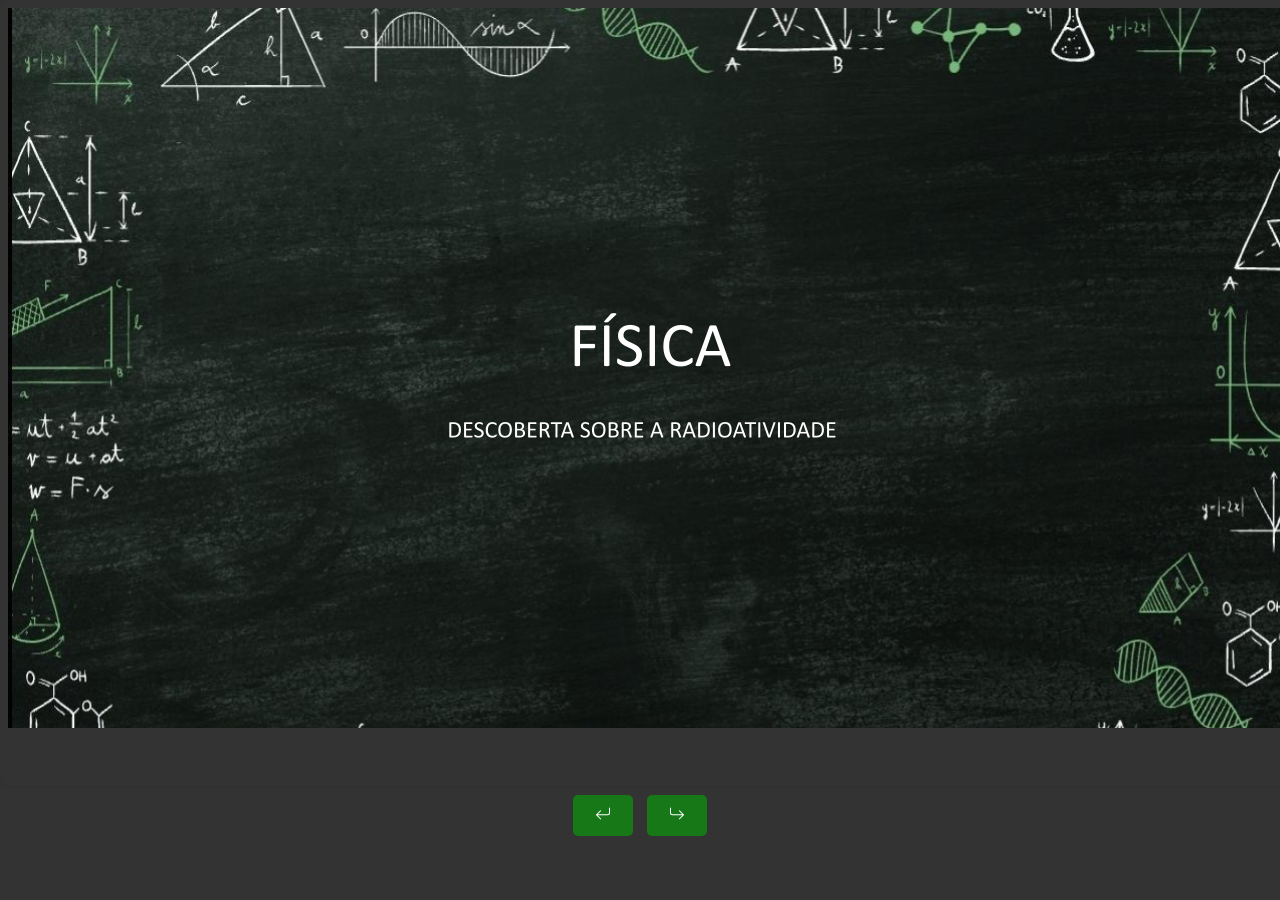
<file: index.html>
<!DOCTYPE html>
<html lang="pt-BR">
<head>
    <meta charset="UTF-8">
    <link rel="stylesheet" href="capa.html">
    <link rel="stylesheet" href="style.css">
    <meta name="viewport" content="width=device-width, initial-scale=1.0">
    <title>Apresentação de Física - Radioatividade</title>
</head>
<body>
    
       
        
        <iframe id="slideFrame" src="slide1.html"></iframe>
        
         <div class="nav-buttons">
                <button onclick="prevSlide()"> <!--ANTERIOR-->
                    <svg xmlns="http://www.w3.org/2000/svg" width="16" height="16" fill="currentColor" class="bi bi-arrow-return-left" viewBox="0 0 16 16">
                    <path fill-rule="evenodd" d="M14.5 1.5a.5.5 0 0 1 .5.5v4.8a2.5 2.5 0 0 1-2.5 2.5H2.707l3.347 3.346a.5.5 0 0 1-.708.708l-4.2-4.2a.5.5 0 0 1 0-.708l4-4a.5.5 0 1 1 .708.708L2.707 8.3H12.5A1.5 1.5 0 0 0 14 6.8V2a.5.5 0 0 1 .5-.5"/>
                   </svg>
                </button>

                <button onclick="nextSlide()"><!--PROXIMO-->
                    <svg xmlns="http://www.w3.org/2000/svg" width="16" height="16" fill="currentColor" class="bi bi-arrow-return-right" viewBox="0 0 16 16">
                    <path fill-rule="evenodd" d="M1.5 1.5A.5.5 0 0 0 1 2v4.8a2.5 2.5 0 0 0 2.5 2.5h9.793l-3.347 3.346a.5.5 0 0 0 .708.708l4.2-4.2a.5.5 0 0 0 0-.708l-4-4a.5.5 0 0 0-.708.708L13.293 8.3H3.5A1.5 1.5 0 0 1 2 6.8V2a.5.5 0 0 0-.5-.5"/>
                    </svg>
                </button>
         </div>
        
        
    
    <script>
        let currentSlide = 1;
        const totalSlides = 10;  // Altere para o número de slides que você tem

        function showSlide(slideNumber) {
            document.getElementById('slideFrame').src = `slide${slideNumber}.html`;
        }

        function nextSlide() {
            if (currentSlide < totalSlides) {
                currentSlide++;
                showSlide(currentSlide);
            }
        }

        function prevSlide() {
            if (currentSlide > 1) {
                currentSlide--;
                showSlide(currentSlide);
            }
        }
    </script>
</body>
</html>
</file>
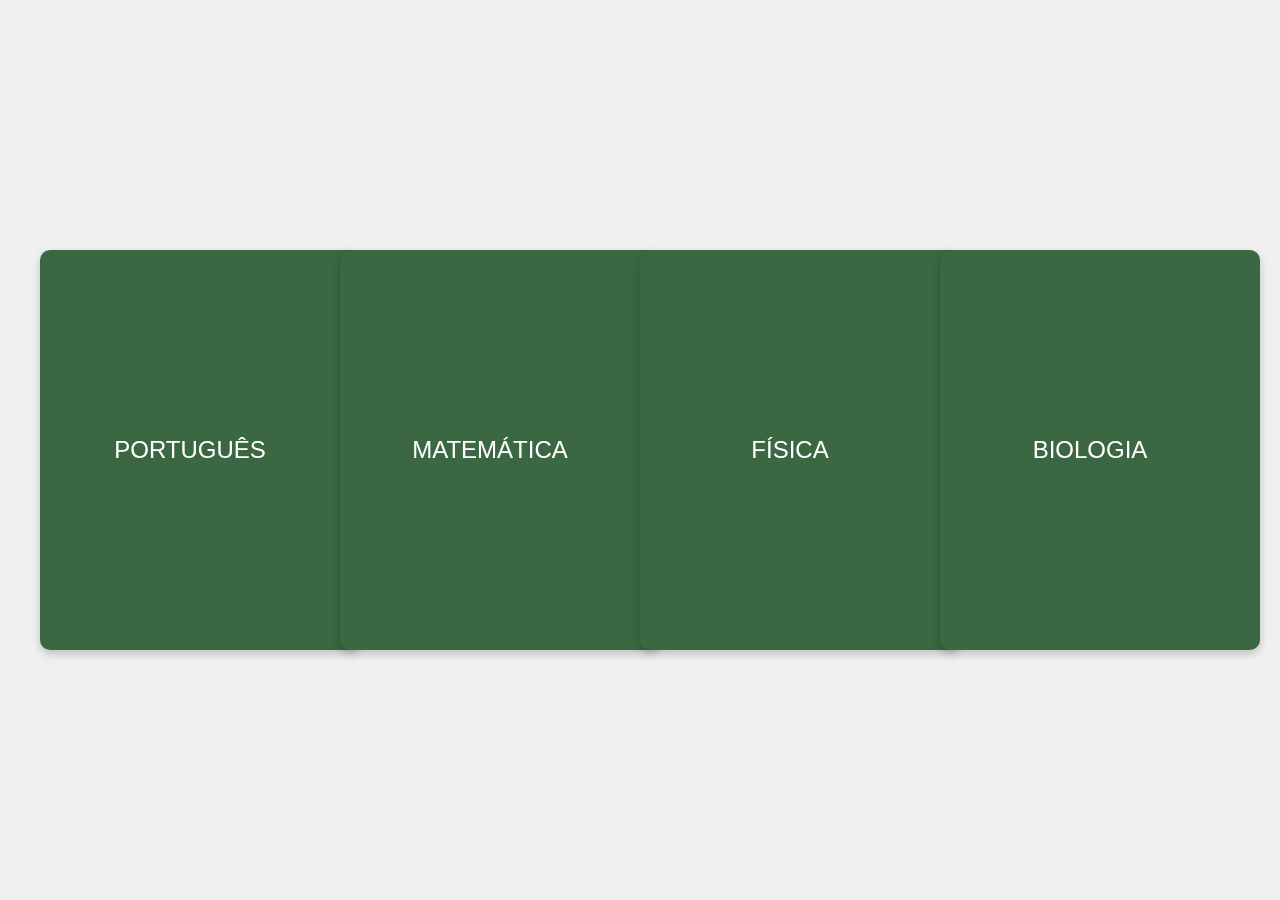
<file: capa.html>
<!DOCTYPE html>
<html lang="pt-BR">
<head>
    <meta charset="UTF-8">
    <link rel="stylesheet" href="index.html">
    <meta name="viewport" content="width=device-width, initial-scale=1.0">
    <title>ESCOLHA UM..</title>
    <style>
        body {
            display: flex;
            justify-content: center;
            align-items: center;
            height: 100vh;
            margin: 0;
            background-color: #f0f0f0;
            font-family: Arial, sans-serif;
        }
        .card-container {
            perspective: 1000px;
        }
        .card {
            width: 300px;
            height: 400px;
            position: relative;
            transform-style: preserve-3d;
            transform: rotateY(0deg);
            transition: transform 3s;
        }
        .card:hover {
            transform: rotateY(180deg);
        }
        .card .side {
            width: 100%;
            height: 100%;
            position: absolute;
            backface-visibility: hidden;
            border-radius: 10px;
            box-shadow: 0 4px 8px rgba(0, 0, 0, 0.2);
        }
        .card .front {
            background-color: #3b6743;
            display: flex;
            justify-content: center;
            align-items: center;
            color: white;
            font-size: 24px;
            padding-right: 20px;
            
        }
        .card .back {
            background-color: #555454;
            color: white;
            transform: rotateY(180deg);
            display: flex;
            justify-content: center;
            align-items: center;
            font-size: 24px;
            text-decoration: none;

        }

        .card .back:hover{
            text-decoration: overline;
            color: white;
        }



        
    </style>
</head>
<body>
    
         <div class="card-container">
            <div class="card">
                <div class="side front">
                    PORTUGUÊS
                </div>
                <div class="side back">
                    PORTUGUÊS
                </div>
            </div>
        </div>

            <div class="card-container">
                <div class="card">
                    <div class="side front">
                        MATEMÁTICA
                    </div>
                    <div class="side back">
                        NATEMÁTICA
                    </div>
                </div>
            </div>
        

        
            <div class="card-container">
                <div class="card">
                    <div class="side front">
                        FÍSICA
                    </div>
                    
                    <div class="side back">
                        <a href="index.html">FÍSICA</a>
                    </div>
                </div>
            </div>
        

         
            <div class="card-container">
                <div class="card">
                    <div class="side front">
                    BIOLOGIA
                    </div>
                    <div class="side back">
                        BIOLOGIA
                    </div>
                </div>
            </div>
        
</body>
</html>
</file>
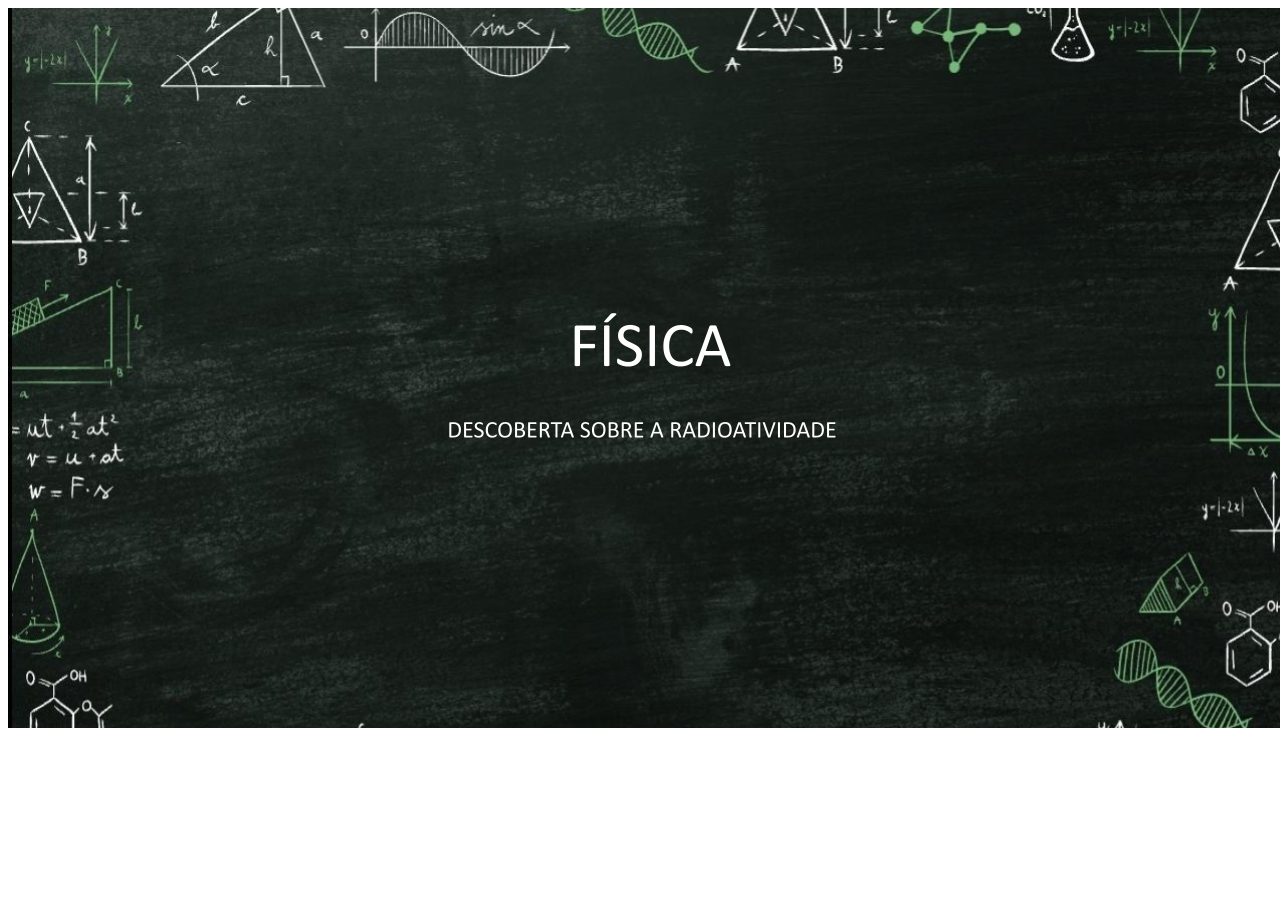
<file: slide1.html>
<!DOCTYPE html>
<html lang="pt-BR">
<head>
    <meta charset="UTF-8">
    <meta name="viewport" content="width=device-width, initial-scale=1.0">
    <title>Slide 01</title>
    
</head>
<body>
    <img src="slide/img01.pptx.png" alt="">
    
</body>
</html>
</file>
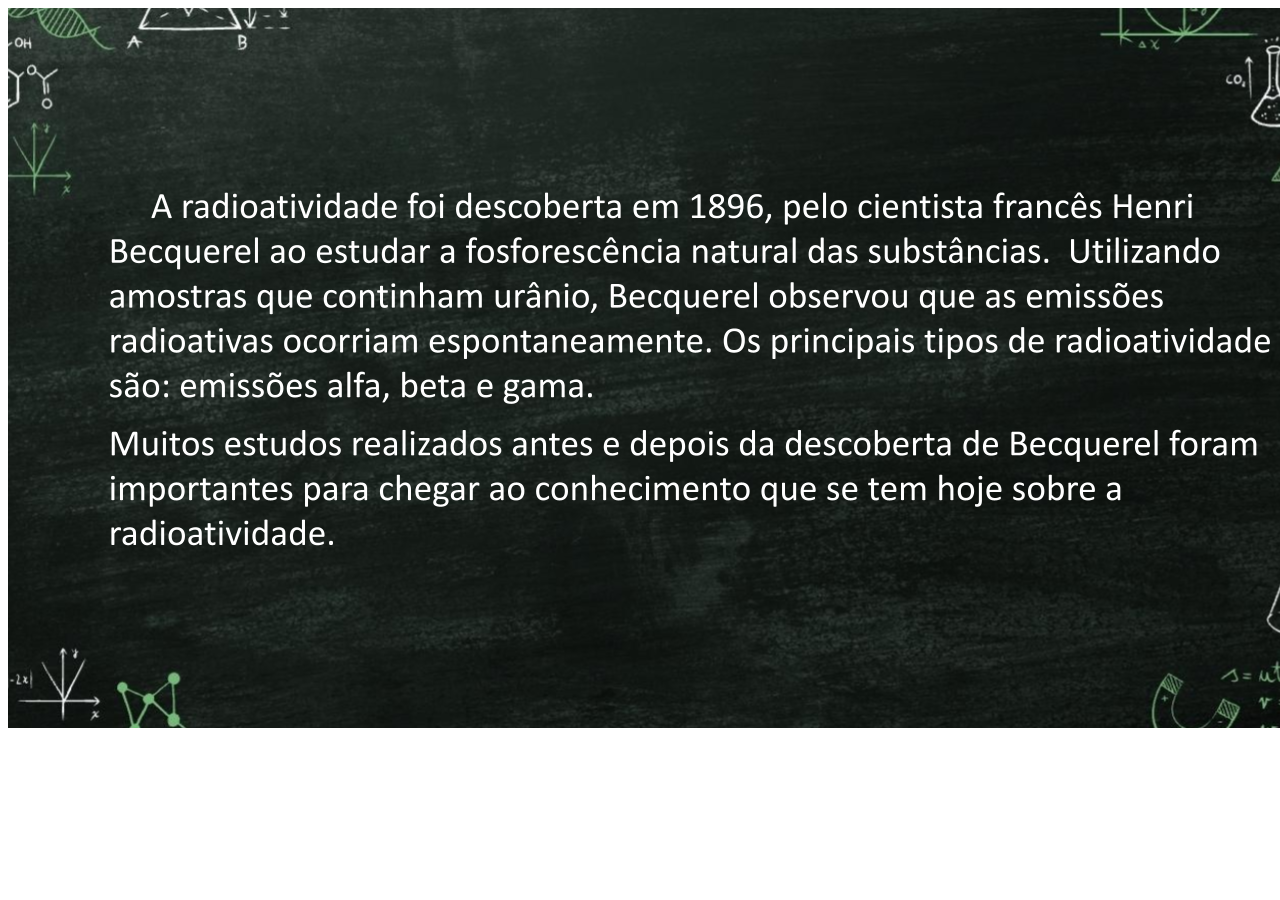
<file: slide2.html>
<!DOCTYPE html>
<html lang="pt-BR">
<head>
    <meta charset="UTF-8">
    <meta name="viewport" content="width=device-width, initial-scale=1.0">
    <title>Slide 02</title>
    <style>
       
    </style>
</head>
<body>
    <img src="slide/img002.pptx.png" alt="">
</body>
</html>
</file>
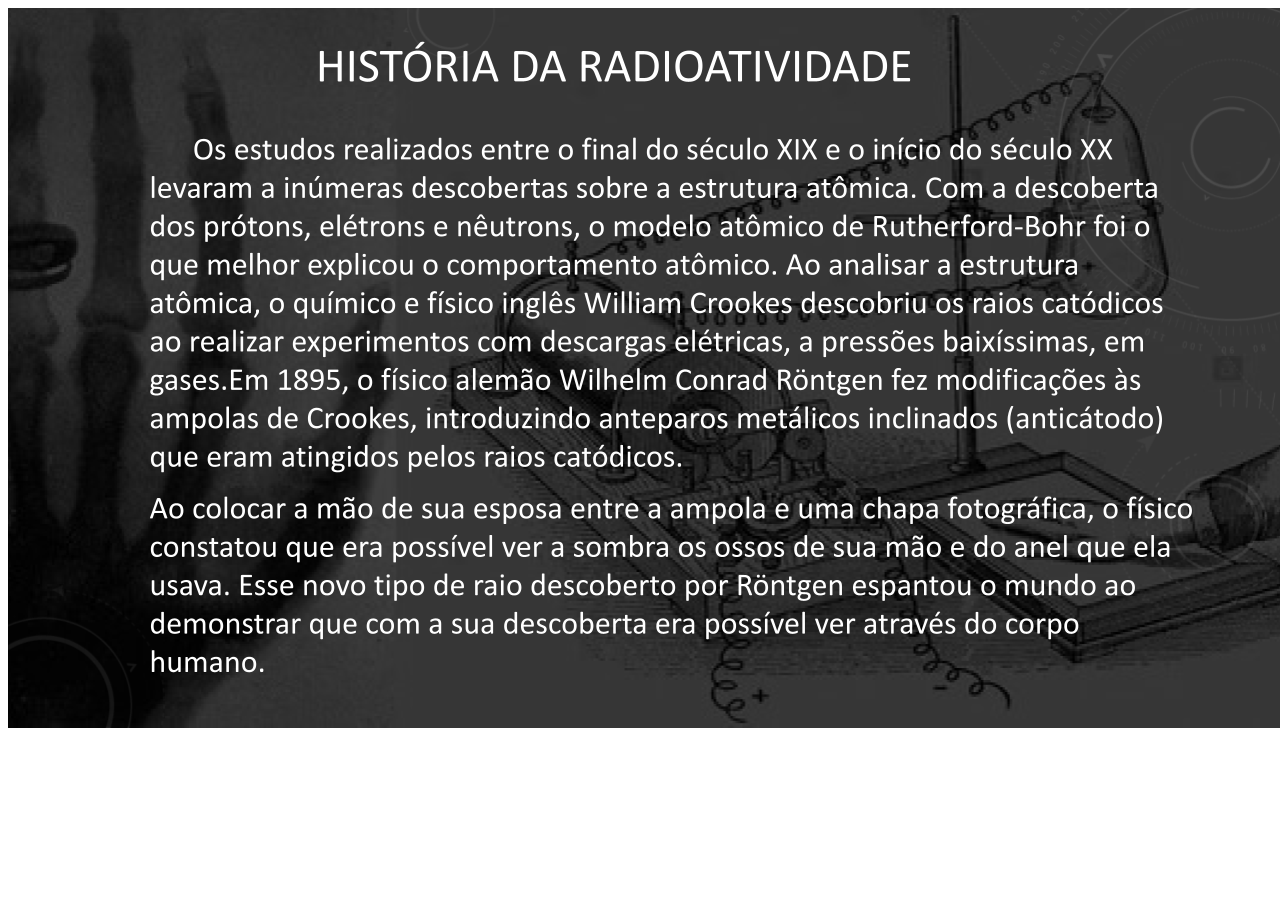
<file: slide3.html>
<!DOCTYPE html>
<html lang="pt-BR">
<head>
    <meta charset="UTF-8">
    <meta name="viewport" content="width=device-width, initial-scale=1.0">
    <title>Slide 03</title>
    <style>
       
    </style>
</head>
<body>
    <img src="slide/img003.pptx.png" alt="">
</body>
</html>
</file>
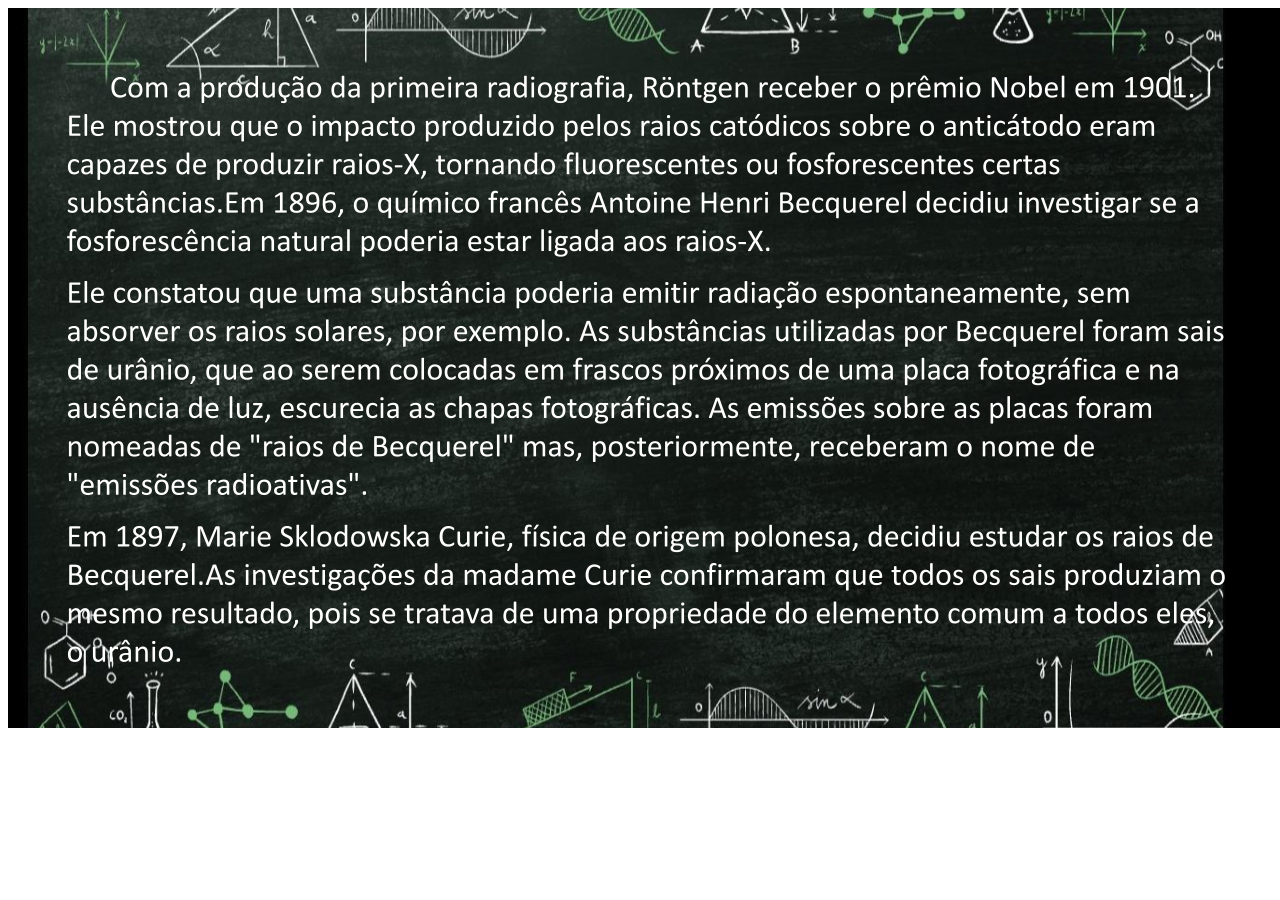
<file: slide4.html>
<!DOCTYPE html>
<html lang="pt-BR">
<head>
    <meta charset="UTF-8">
    <meta name="viewport" content="width=device-width, initial-scale=1.0">
    <title>Slide 04</title>
    <style>
       
    </style>
</head>
<body>
    <img src="slide/img004.pptx.png" alt="">
</body>
</html>
</file>
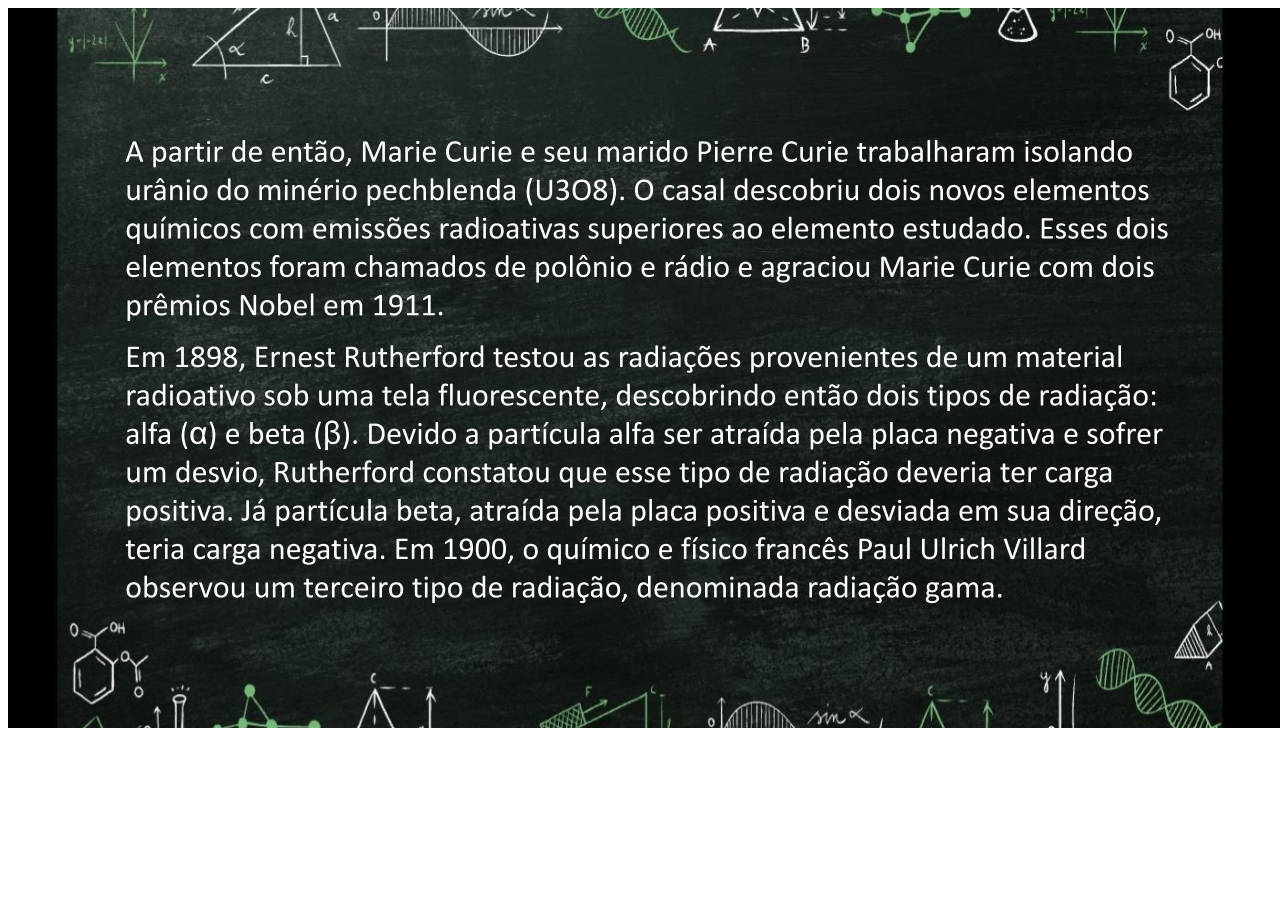
<file: slide5.html>
<!DOCTYPE html>
<html lang="pt-BR">
<head>
    <meta charset="UTF-8">
    <meta name="viewport" content="width=device-width, initial-scale=1.0">
    <title>Slide 005</title>
    <style>
       
    </style>
</head>
<body>
    <img src="slide/img005.pptx.png" alt="">
</body>
</html>
</file>
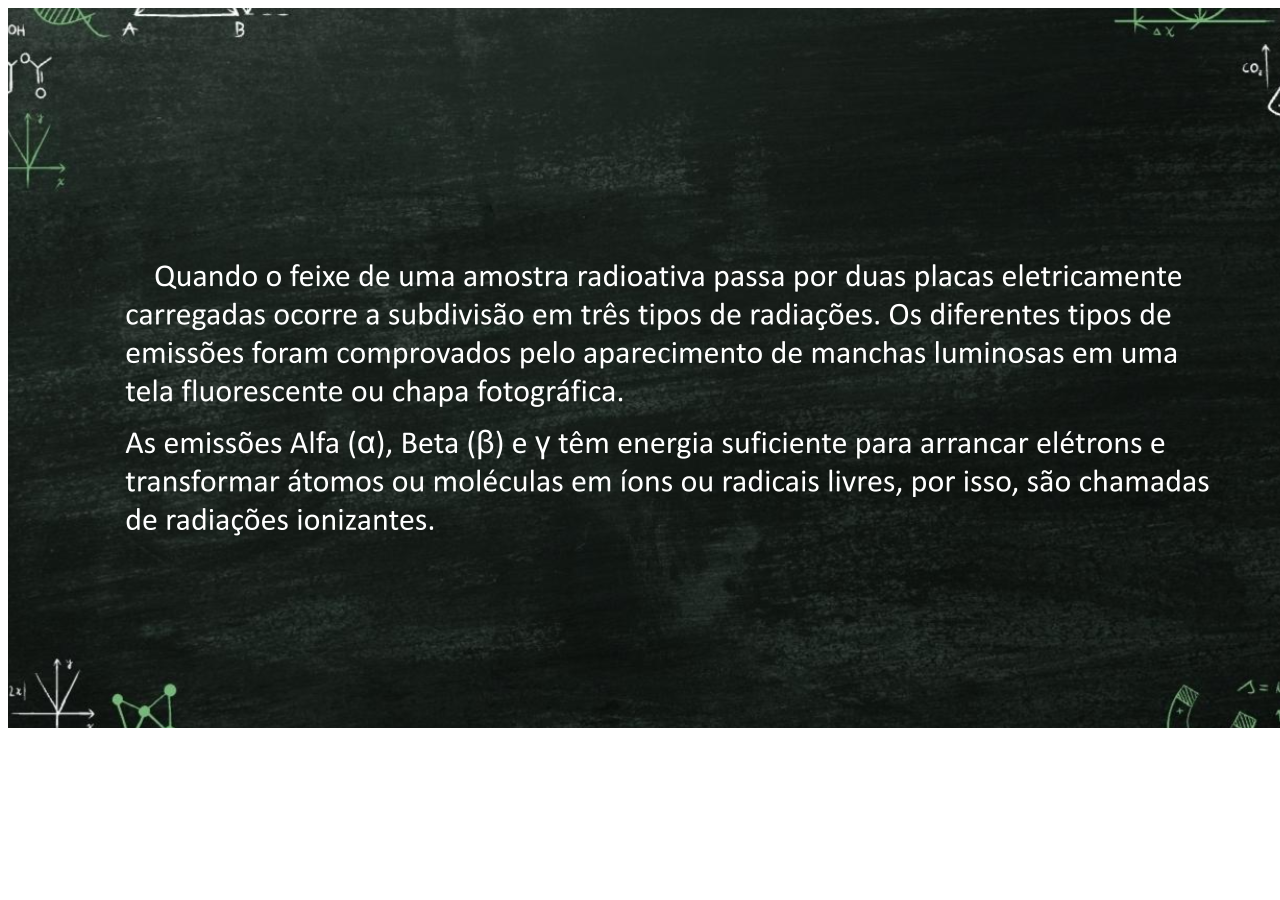
<file: slide6.html>
<!DOCTYPE html>
<html lang="pt-BR">
<head>
    <meta charset="UTF-8">
    <meta name="viewport" content="width=device-width, initial-scale=1.0">
    <title>Slide 06</title>
    <style>
       
    </style>
</head>
<body>
    <img src="slide/img006.pptx.png" alt="">
</body>
</html>
</file>
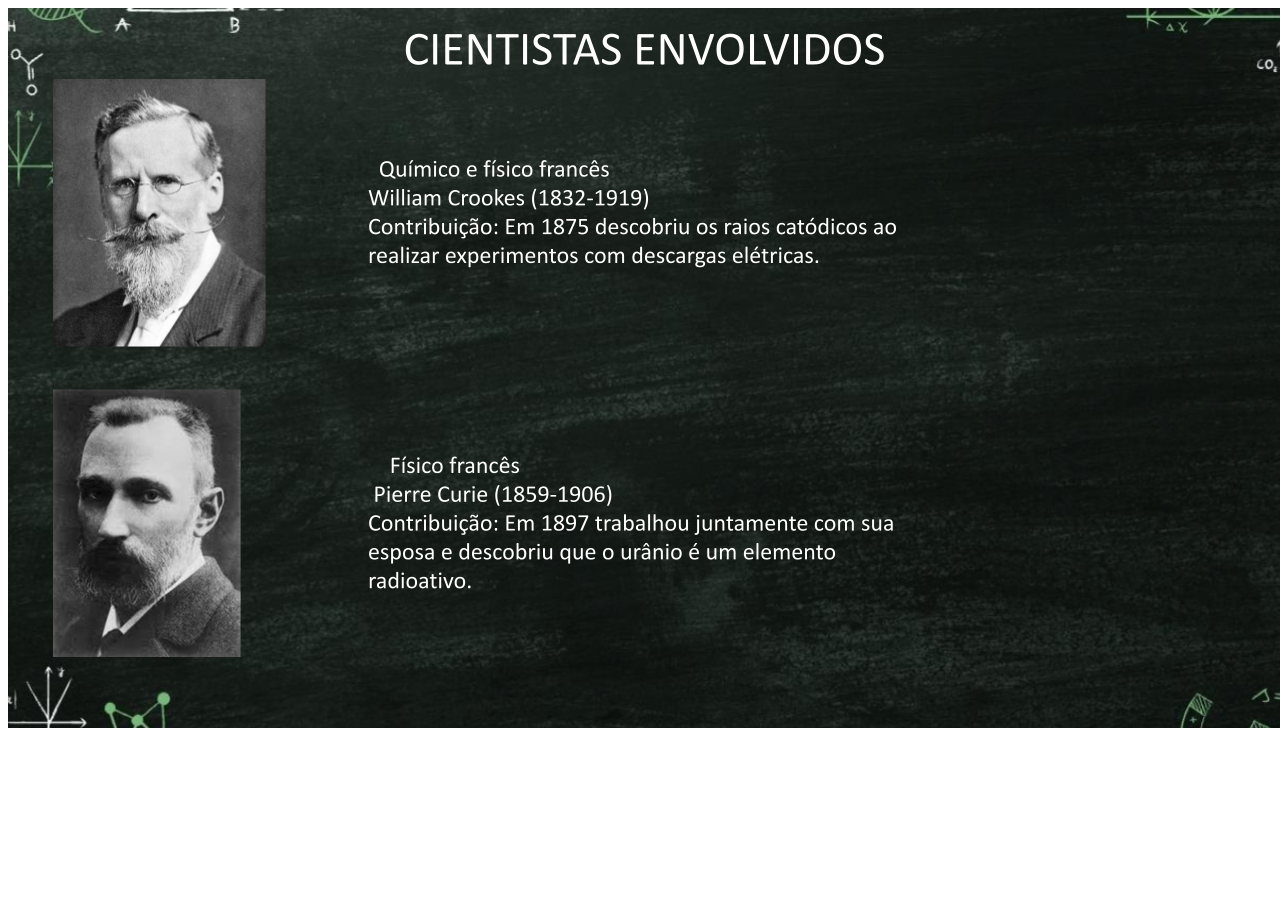
<file: slide7.html>
<!DOCTYPE html>
<html lang="pt-BR">
<head>
    <meta charset="UTF-8">
    <meta name="viewport" content="width=device-width, initial-scale=1.0">
    <title>Slide 07</title>
    <style>
       
    </style>
</head>
<body>
    <img src="slide/img07.pptx.png" alt="">
</body>
</html>
</file>
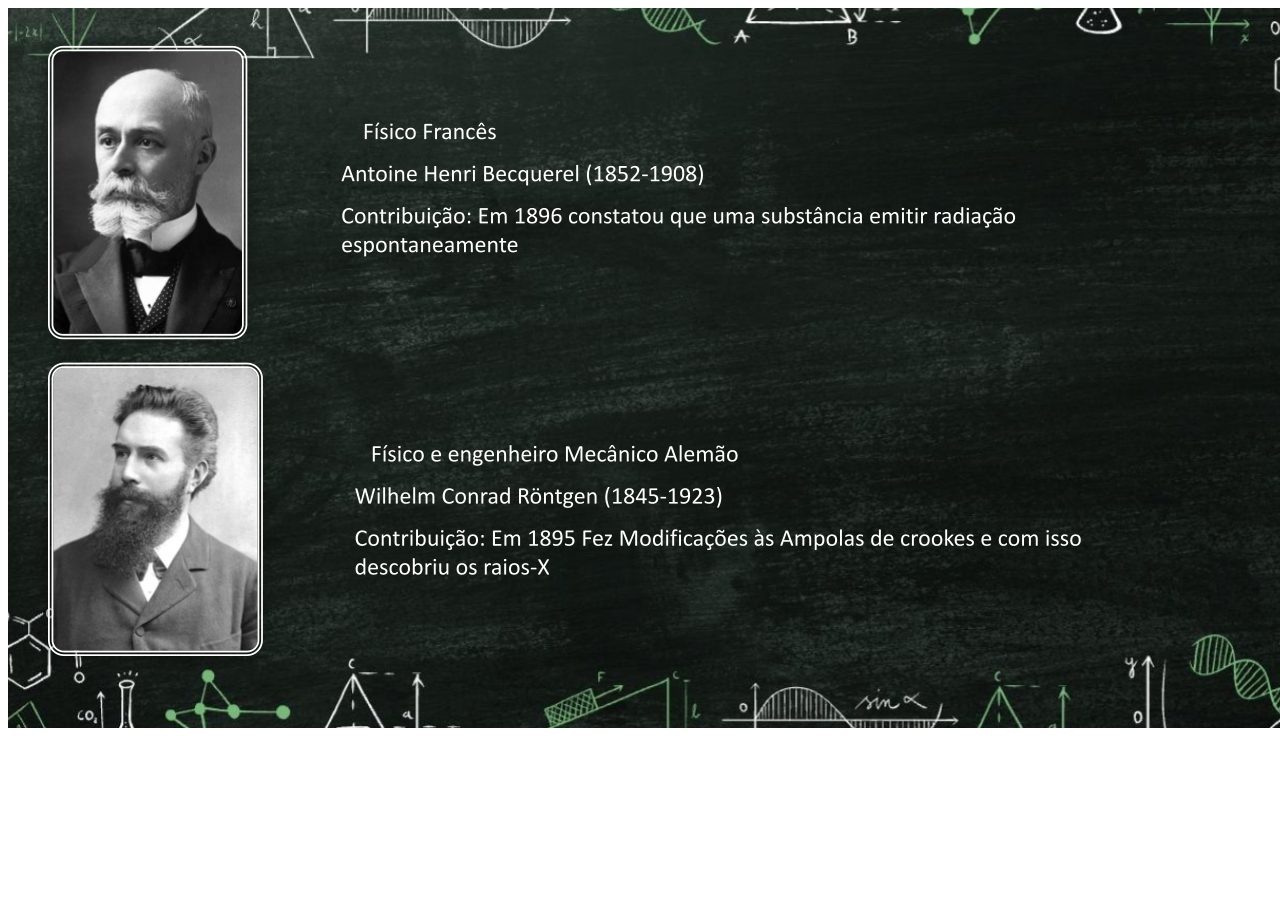
<file: slide8.html>
<!DOCTYPE html>
<html lang="pt-BR">
<head>
    <meta charset="UTF-8">
    <meta name="viewport" content="width=device-width, initial-scale=1.0">
    <title>Slide 08</title>
    <style>
       
    </style>
</head>
<body>
    <img src="slide/img08.pptx.png" alt="">
</body>
</html>
</file>
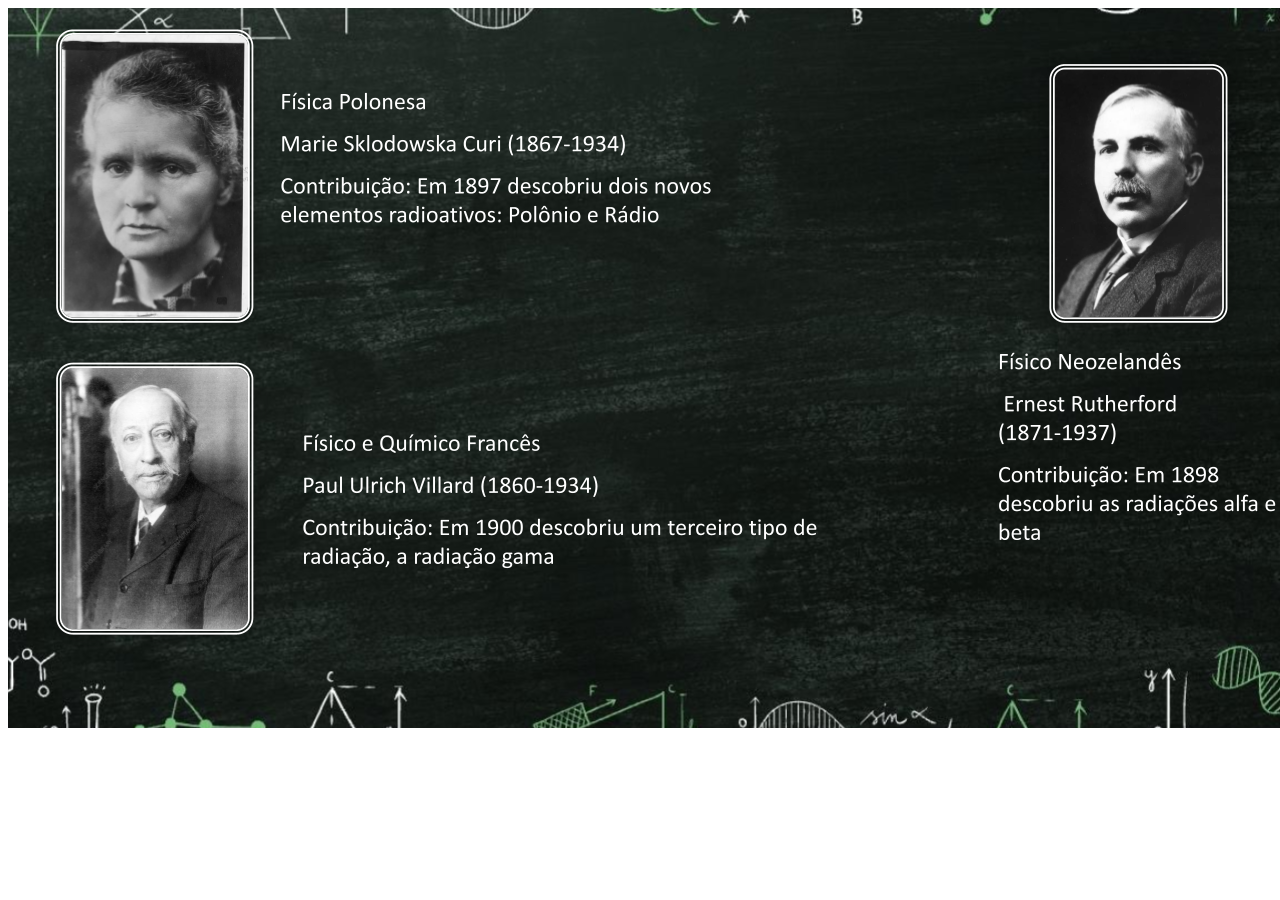
<file: slide9.html>
<!DOCTYPE html>
<html lang="pt-BR">
<head>
    <meta charset="UTF-8">
    <meta name="viewport" content="width=device-width, initial-scale=1.0">
    <title>Slide 09</title>
    <style>
       
    </style>
</head>
<body>
    <img src="slide/img09.pptx.png" alt="">
</body>
</html>
</file>
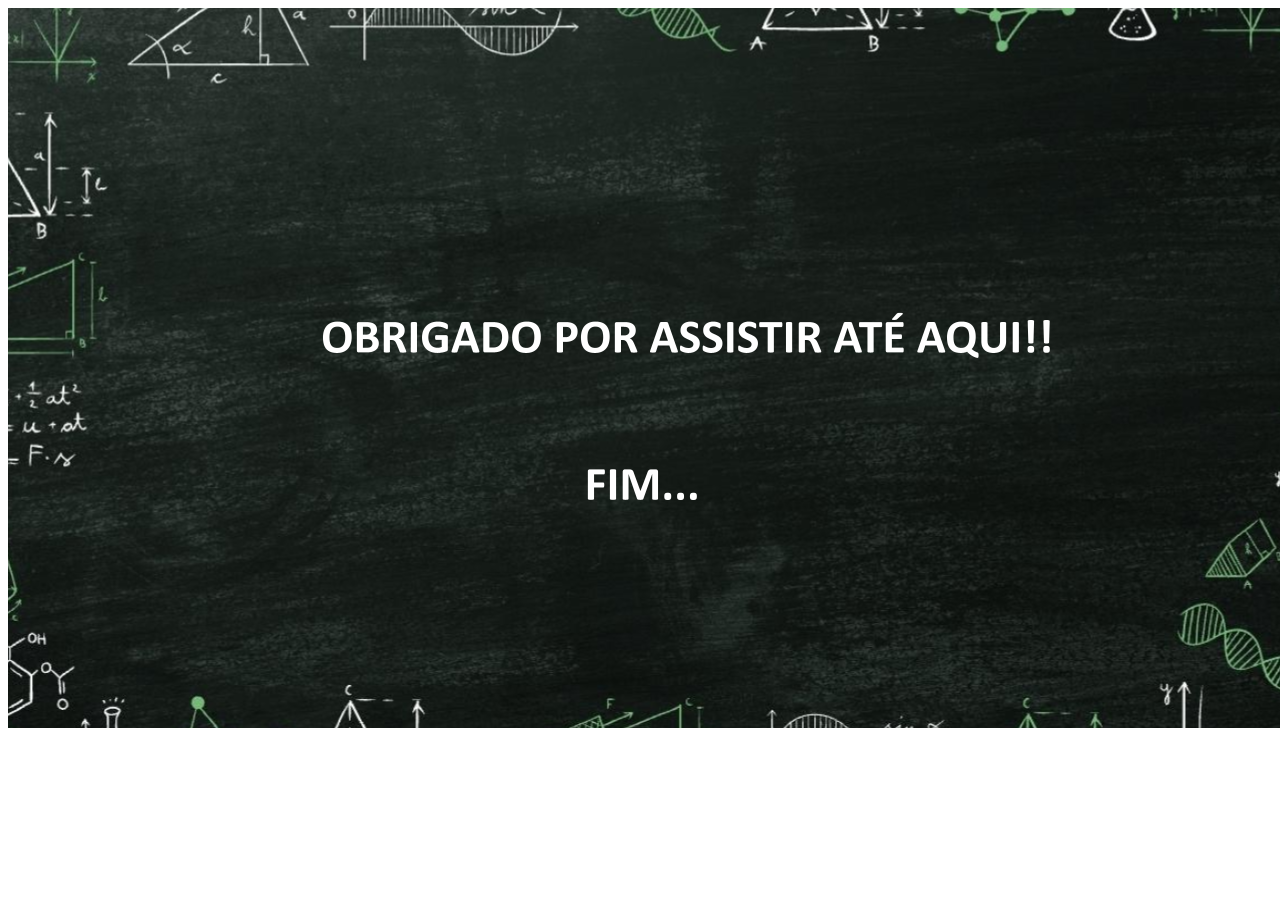
<file: slideFim.html>
<!DOCTYPE html>
<html lang="pt-BR">
<head>
    <meta charset="UTF-8">
    <meta name="viewport" content="width=device-width, initial-scale=1.0">
    <title>Slide 10</title>
    
</head>
<body>
    <img src="slide/img10.pptx.png" alt="">
</body>
</html>
</file>
<file: style.css>
*{
    margin: auto;

}

body {
    font-family: Arial, sans-serif;
    background-color: #f4f4f4;
    text-align: center;
    margin: 0;
    padding: 0;
    background-color: #333;
}
.slide-container {
    text-align: center;
    background-color: white;
    margin: 0px;
    padding: 0px;
    border-radius: 10px;
    box-shadow: 0 0 10px rgba(0, 0, 0, 0.1);
    max-width: 1301px;
    text-align: center;
    width: 1300px;
    height: 786px;
}
h1 {
    color: #333;
}
p {
    color: #666;
}
iframe {
    width: 1300px;
    height: 786px;
    border: 10px ;
    padding: 0px;
    margin-bottom: 0px;
    margin-left: 0px;
    background-color: #333;
    border-radius: 10px;
    box-shadow: 0 0 6px rgba(0, 0, 0, 0.1);
    max-width: 1302px;
    
}
iframe:hover{
      transition: .5s;
      font-size: 18px;
      box-shadow: 0px 0px 20px rgba(17, 216, 17, 0.834);
      border-radius: 12px;
}
img{
    text-align: center;
    margin: auto;
    min-width:360px ;
    max-width: 1300;
    width: 100%;
}
.nav-buttons {
    padding: 0px;
    margin: auto;
    margin-top: 0px;
    text-align: center right;
}

.nav-buttons:hover{
    padding: 10px 40px;
    font-size: 18px;
    box-shadow: 0px 0px 20px rgba(17, 216, 17, 0.834);
    border-radius: 50px;
    background-color: rgba(42, 48, 48, 0.842);
    font-weight: 400;
    cursor: pointer;
    transition: .3s;
}

.nav-buttons button {
    padding: 11px 22px;
    margin: 5px;
    border: none;
    background-color: rgba(13, 148, 13, 0.719);
    color: white;
    cursor: pointer;
    border-radius: 5px;
    text-align: center;
}
</file>
